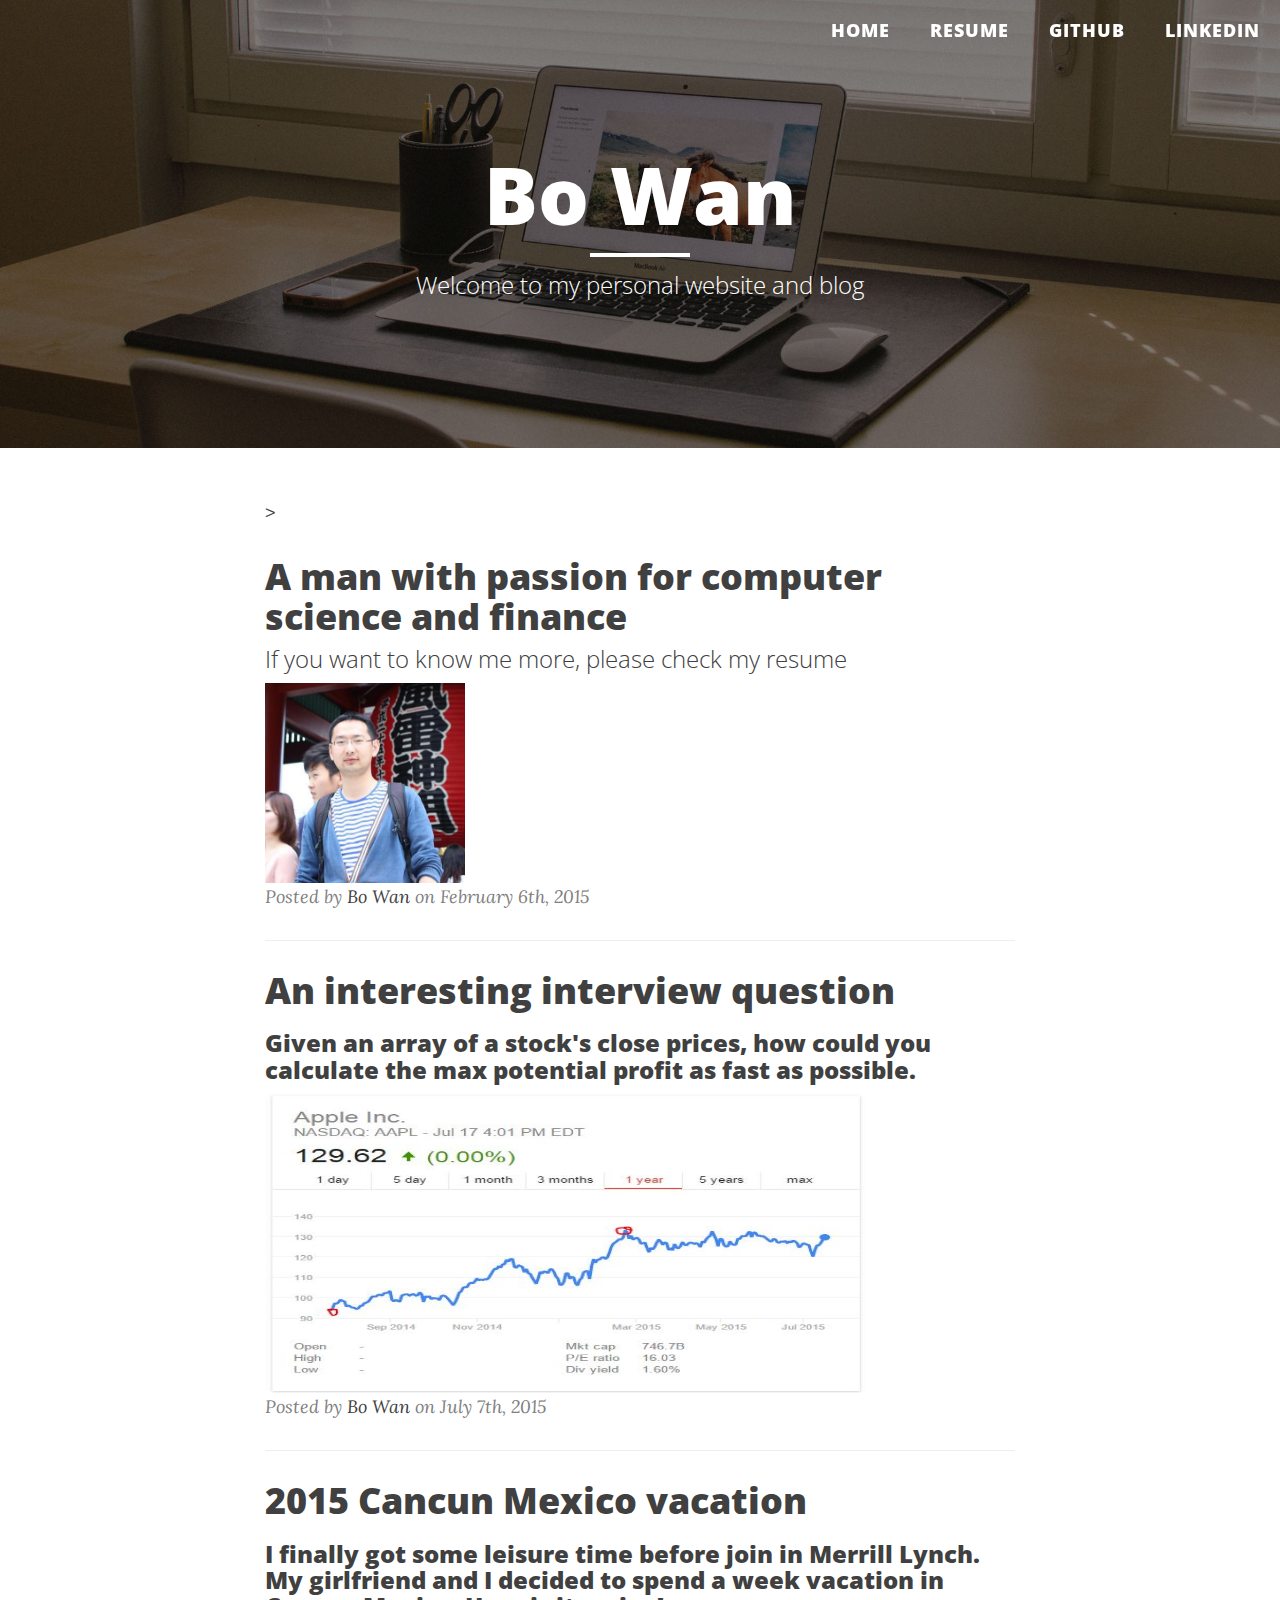
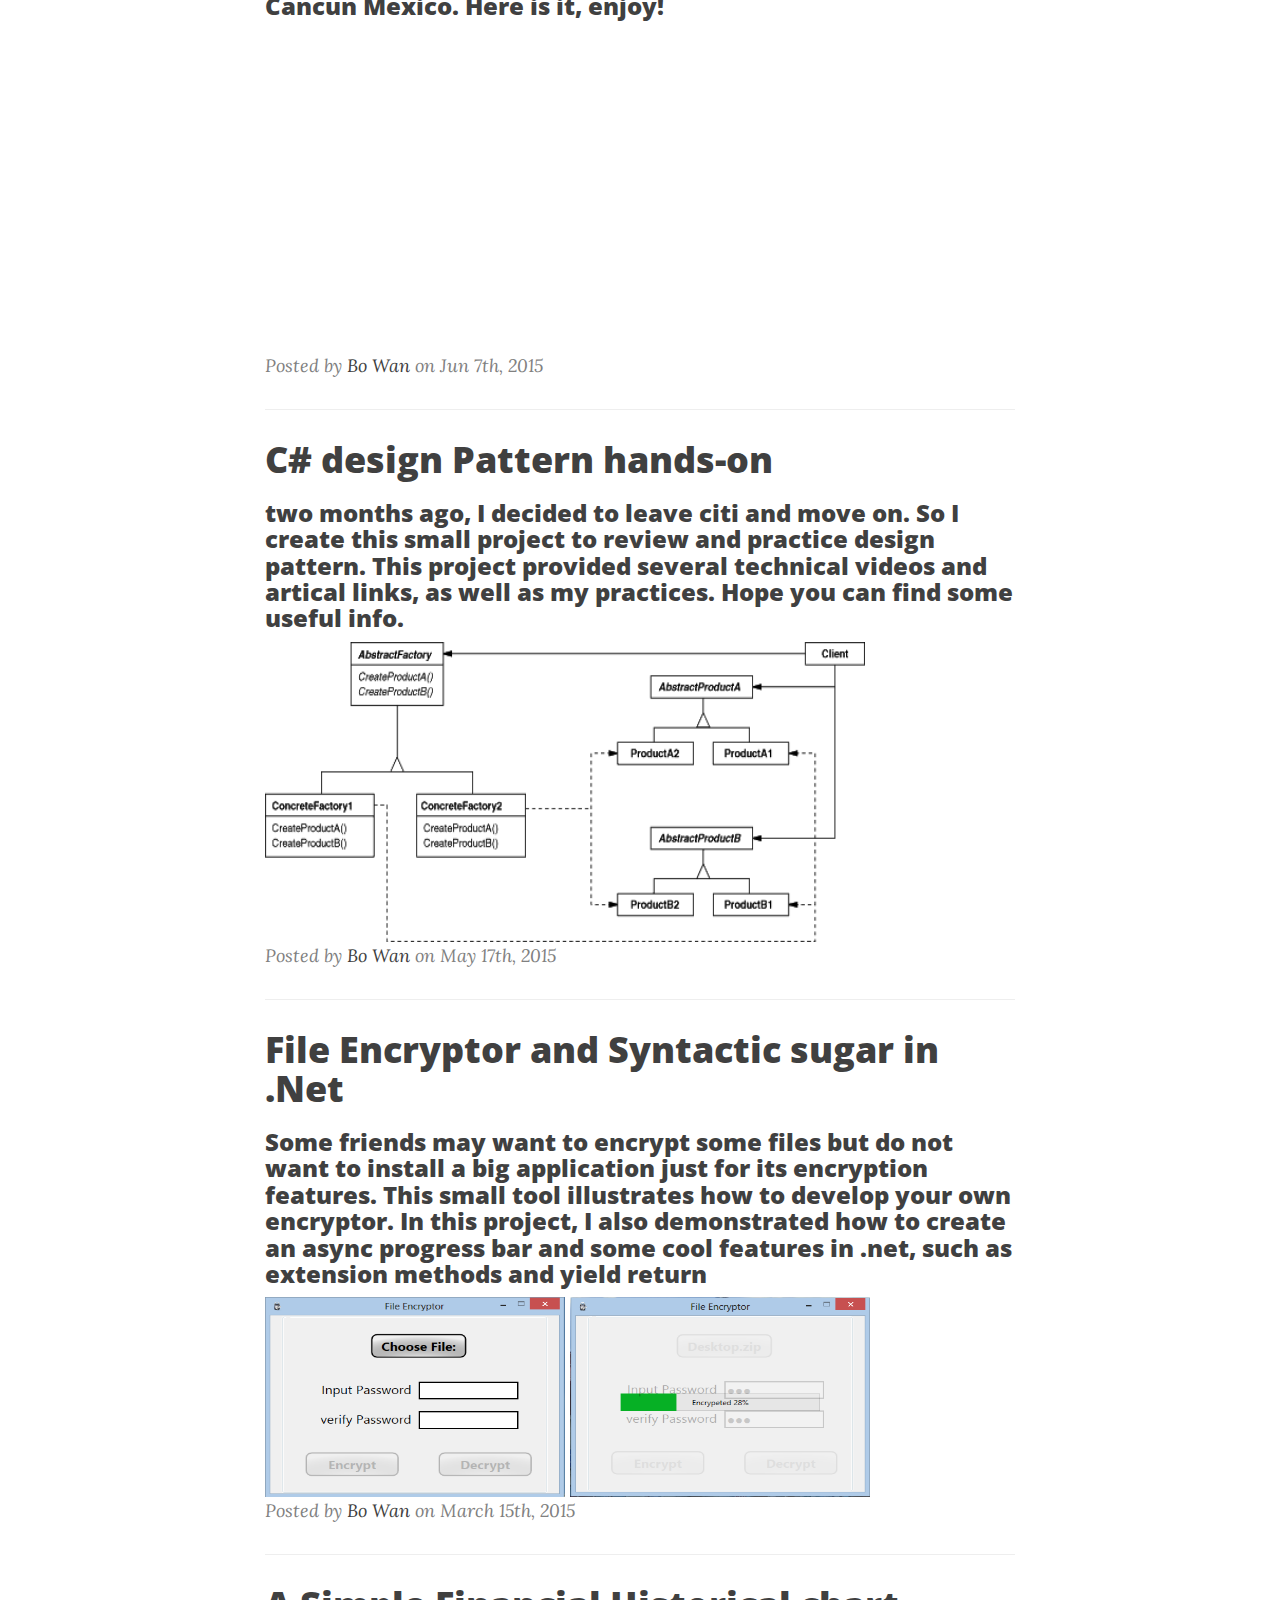
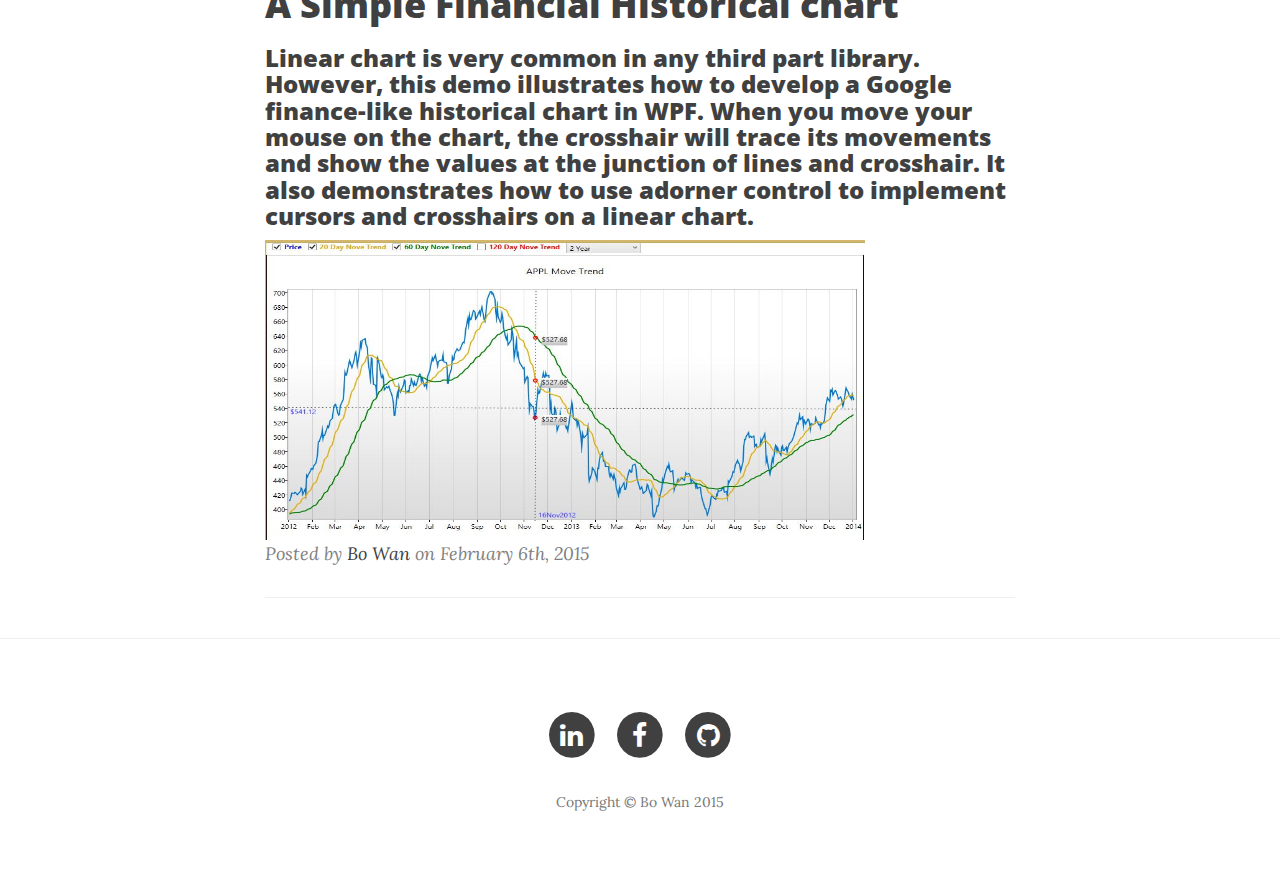
<file: index.html>
﻿<!DOCTYPE html>
<html lang="en">

<head>

    <meta charset="utf-8">
    <meta http-equiv="X-UA-Compatible" content="IE=edge">
    <meta name="viewport" content="width=device-width, initial-scale=1">
    <meta name="description" content="Bo Wan: My personal website and blog">
    <meta name="author" content="Bo Wan">

    <title>Bo Wan</title>

    <!-- Bootstrap Core CSS -->
    <link href="css/bootstrap.min.css" rel="stylesheet">

    <!-- Custom CSS -->
    <link href="css/clean-blog.min.css" rel="stylesheet">

    <!-- Custom Fonts -->
    <link href="http://maxcdn.bootstrapcdn.com/font-awesome/4.1.0/css/font-awesome.min.css" rel="stylesheet" type="text/css">
    <link href='http://fonts.googleapis.com/css?family=Lora:400,700,400italic,700italic' rel='stylesheet' type='text/css'>
    <link href='http://fonts.googleapis.com/css?family=Open+Sans:300italic,400italic,600italic,700italic,800italic,400,300,600,700,800' rel='stylesheet' type='text/css'>

    <!-- HTML5 Shim and Respond.js IE8 support of HTML5 elements and media queries -->
    <!-- WARNING: Respond.js doesn't work if you view the page via file:// -->
    <!--[if lt IE 9]>
        <script src="https://oss.maxcdn.com/libs/html5shiv/3.7.0/html5shiv.js"></script>
        <script src="https://oss.maxcdn.com/libs/respond.js/1.4.2/respond.min.js"></script>
    <![endif]-->
</head>

<body>

    <!-- Navigation -->
    <nav class="navbar navbar-default navbar-custom navbar-fixed-top">
        <div class="container-fluid">
            <!-- Brand and toggle get grouped for better mobile display -->
            <div class="navbar-header page-scroll">
                <button type="button" class="navbar-toggle" data-toggle="collapse" data-target="#bs-example-navbar-collapse-1">
                    <span class="icon-bar"></span>
                    <span class="icon-bar"></span>
                    <span class="icon-bar"></span>
                </button>
            </div>

            <!-- Collect the nav links, forms, and other content for toggling -->
            <div class="collapse navbar-collapse" id="bs-example-navbar-collapse-1">
                <ul class="nav navbar-nav navbar-right">
                    <li>
                        <a href="index.html"><font size="4">Home</font></a>
                    </li>
                    <li>
                        <a href="resume.html"><font size="4">Resume</font></a>
                    </li>
                    <li>
                        <a href="https://github.com/5ean"><font size="4">GitHub</font></a>
                    </li>
                    <li>
                        <a href="http://ca.linkedin.com/pub/bo-wan/2b/a73/477/en"><font size="4">Linkedin</font></a>
                    </li>
                </ul>
            </div>
            <!-- /.navbar-collapse -->
        </div>
        <!-- /.container -->
    </nav>

    <!-- Page Header -->
    <!-- Set your background image for this header on the line below. -->
    <header class="intro-header" style="background-image: url('img/home-bg.jpg')">
        <div class="container">
            <div class="row">
                <div class="col-lg-8 col-lg-offset-2 col-md-10 col-md-offset-1">
                    <div class="site-heading">
                        <h1>Bo Wan</h1>
                        <hr class="small">
                        <span class="subheading">Welcome to my personal website and blog</span>
                    </div>
                </div>
            </div>
        </div>
    </header>

    <!-- Main Content -->
    <div class="container">
        <div class="row">
            <div class="col-lg-8 col-lg-offset-2 col-md-10 col-md-offset-1">

                <!-- resume -->>

                <div class="post-preview">
                    <a href="resume.html">
                        <h2 class="post-title">
                            A man with passion for computer science and finance
                        </h2>
                        <h3 class="post-subtitle">
                            If you want to know me more, please check my resume
                        </h3>
                        <img src="img/6313550.jpg" width="200" height="200" alt="A Simple Financial Historical chart"/>
                    </a>
                    <p class="post-meta">Posted by <a href="#">Bo Wan</a> on February 6th, 2015</p>
                </div>
                <hr>

                <!--an interview question-->
                <div class="post-preview">
                    <a href="InterviewQuestion.html">
                        <h2 class="post-title">
                            An interesting interview question
                        </h2>
                        <h3>Given an array of a stock's close prices, how could you calculate the max potential profit as fast as possible.</h3>
                        <img src="img/interviewquestion.JPG" width="600" height="300" alt="A Simple Financial Historical chart" align="middle" />
                    </a>
                    <p class="post-meta">Posted by <a href="#">Bo Wan</a> on July 7th, 2015</p>
                </div>
                <hr>


                <!--2015 Cancun Mexico vacation-->
                <div class="post-preview">
                    <a href="https://www.youtube.com/watch?v=6eP6xKKAiE8">
                        <h2 class="post-title">
                            2015 Cancun Mexico vacation
                        </h2>
                        <h3>I finally got some leisure time before join in Merrill Lynch. My girlfriend and I decided to spend a week vacation in Cancun Mexico. Here is it, enjoy!</h3>
                    </a>
                    <iframe width="560" height="315" src="https://www.youtube.com/embed/6eP6xKKAiE8" frameborder="0" allowfullscreen></iframe>
                    <p class="post-meta">Posted by <a href="#">Bo Wan</a> on Jun 7th, 2015</p>
                </div>
                <hr>

                <!--C# design Pattern hands-on-->
                <div class="post-preview">
                    <a href="http://5ean.github.io/DesignPatternHandsOn/">
                        <h2 class="post-title">
                            C# design Pattern hands-on
                        </h2>
                        <h3>two months ago, I decided to leave citi and move on. So I create this small project to review and practice design pattern. This project provided several technical videos and artical links, as well as my practices. Hope you can find some useful info.</h3>
                        <img src="img/designPattern.gif" width="600" height="300" alt="A Simple Financial Historical chart" align="middle" />
                    </a>
                    <p class="post-meta">Posted by <a href="#">Bo Wan</a> on May 17th, 2015</p>
                </div>
                <hr>

                <!-- WPF Encryptor -->
                <div class="post-preview">
                    <a href="http://5ean.github.io/File_Encryption/">
                        <h2 class="post-title">
                            File Encryptor and Syntactic sugar in .Net
                        </h2>
                        <h3>Some friends may want to encrypt some files but do not want to install a big application just for its encryption features. This small tool illustrates how to develop your own encryptor. In this project, I also demonstrated how to create an async progress bar and some cool features in .net, such as extension methods and yield return </h3>
                        <img src="img/1.PNG" width="300" height="200" alt="A Simple Financial Historical chart" align="middle" />
                        <img src="img/2.PNG" width="300" height="200" alt="A Simple Financial Historical chart" align="middle" />
                    </a>
                    <p class="post-meta">Posted by <a href="#">Bo Wan</a> on March 15th, 2015</p>
                </div>
                <hr>

                <!-- WPF historical chart -->
                <div class="post-preview">
                    <a href="http://5ean.github.io/WPF-FinancialChart/">
                        <h2 class="post-title">
                            A Simple Financial Historical chart
                        </h2>
                        <h3>Linear chart is very common in any third part library. However, this demo illustrates how to develop a Google finance-like historical chart in WPF. When you move your mouse on the chart, the crosshair will trace its movements and show the values at the junction of lines and crosshair. It also demonstrates how to use adorner control to implement cursors and crosshairs on a linear chart.</h3>
                        <img src="img/Capture1.JPG" width="600" height="300" alt="A Simple Financial Historical chart" align="middle" />
                    </a>
                    <p class="post-meta">Posted by <a href="#">Bo Wan</a> on February 6th, 2015</p>
                </div>
                <hr>
            </div>
        </div>
    </div>

    <hr>

    <!-- Footer -->
    <footer>
        <div class="container">
            <div class="row">
                <div class="col-lg-8 col-lg-offset-2 col-md-10 col-md-offset-1">
                    <ul class="list-inline text-center">
                        <li>
                            <a href="http://ca.linkedin.com/pub/bo-wan/2b/a73/477/en">
                                <span class="fa-stack fa-lg">
                                    <i class="fa fa-circle fa-stack-2x"></i>
                                    <i class="fa fa-linkedin fa-stack-1x fa-inverse"></i>
                                </span>
                            </a>
                        </li>
                        <li>
                            <a href="https://www.facebook.com/sean.wan.96">
                                <span class="fa-stack fa-lg">
                                    <i class="fa fa-circle fa-stack-2x"></i>
                                    <i class="fa fa-facebook fa-stack-1x fa-inverse"></i>
                                </span>
                            </a>
                        </li>
                        <li>
                            <a href="https://github.com/5ean">
                                <span class="fa-stack fa-lg">
                                    <i class="fa fa-circle fa-stack-2x"></i>
                                    <i class="fa fa-github fa-stack-1x fa-inverse"></i>
                                </span>
                            </a>
                        </li>
                    </ul>
                    <p class="copyright text-muted">Copyright &copy; Bo Wan 2015</p>
                </div>
            </div>
        </div>
    </footer>

    <!-- jQuery -->
    <script src="js/jquery.js"></script>

    <!-- Bootstrap Core JavaScript -->
    <script src="js/bootstrap.min.js"></script>

    <!-- Custom Theme JavaScript -->
    <script src="js/clean-blog.min.js"></script>

</body>

</html>
</file>
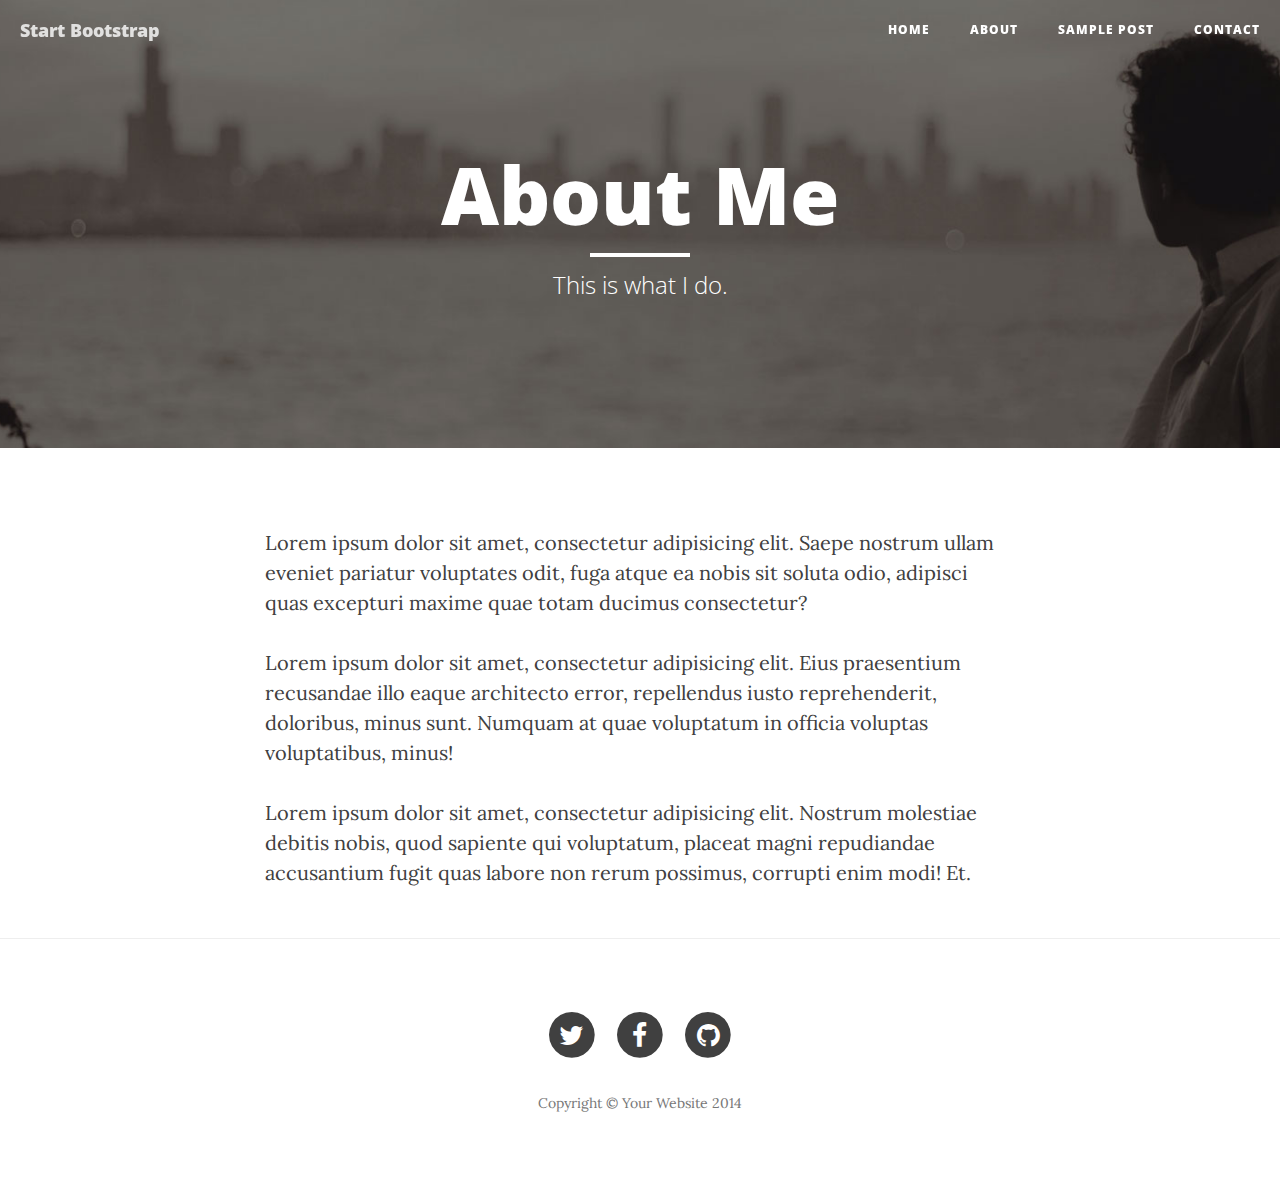
<file: about.html>
<!DOCTYPE html>
<html lang="en">

<head>

    <meta charset="utf-8">
    <meta http-equiv="X-UA-Compatible" content="IE=edge">
    <meta name="viewport" content="width=device-width, initial-scale=1">
    <meta name="description" content="">
    <meta name="author" content="">

    <title>Clean Blog - About</title>

    <!-- Bootstrap Core CSS -->
    <link href="css/bootstrap.min.css" rel="stylesheet">

    <!-- Custom CSS -->
    <link href="css/clean-blog.min.css" rel="stylesheet">

    <!-- Custom Fonts -->
    <link href="http://maxcdn.bootstrapcdn.com/font-awesome/4.1.0/css/font-awesome.min.css" rel="stylesheet" type="text/css">
    <link href='http://fonts.googleapis.com/css?family=Lora:400,700,400italic,700italic' rel='stylesheet' type='text/css'>
    <link href='http://fonts.googleapis.com/css?family=Open+Sans:300italic,400italic,600italic,700italic,800italic,400,300,600,700,800' rel='stylesheet' type='text/css'>

    <!-- HTML5 Shim and Respond.js IE8 support of HTML5 elements and media queries -->
    <!-- WARNING: Respond.js doesn't work if you view the page via file:// -->
    <!--[if lt IE 9]>
        <script src="https://oss.maxcdn.com/libs/html5shiv/3.7.0/html5shiv.js"></script>
        <script src="https://oss.maxcdn.com/libs/respond.js/1.4.2/respond.min.js"></script>
    <![endif]-->

</head>

<body>

    <!-- Navigation -->
    <nav class="navbar navbar-default navbar-custom navbar-fixed-top">
        <div class="container-fluid">
            <!-- Brand and toggle get grouped for better mobile display -->
            <div class="navbar-header page-scroll">
                <button type="button" class="navbar-toggle" data-toggle="collapse" data-target="#bs-example-navbar-collapse-1">
                    <span class="sr-only">Toggle navigation</span>
                    <span class="icon-bar"></span>
                    <span class="icon-bar"></span>
                    <span class="icon-bar"></span>
                </button>
                <a class="navbar-brand" href="index.html">Start Bootstrap</a>
            </div>

            <!-- Collect the nav links, forms, and other content for toggling -->
            <div class="collapse navbar-collapse" id="bs-example-navbar-collapse-1">
                <ul class="nav navbar-nav navbar-right">
                    <li>
                        <a href="index.html">Home</a>
                    </li>
                    <li>
                        <a href="about.html">About</a>
                    </li>
                    <li>
                        <a href="post.html">Sample Post</a>
                    </li>
                    <li>
                        <a href="contact.html">Contact</a>
                    </li>
                </ul>
            </div>
            <!-- /.navbar-collapse -->
        </div>
        <!-- /.container -->
    </nav>

    <!-- Page Header -->
    <!-- Set your background image for this header on the line below. -->
    <header class="intro-header" style="background-image: url('img/about-bg.jpg')">
        <div class="container">
            <div class="row">
                <div class="col-lg-8 col-lg-offset-2 col-md-10 col-md-offset-1">
                    <div class="page-heading">
                        <h1>About Me</h1>
                        <hr class="small">
                        <span class="subheading">This is what I do.</span>
                    </div>
                </div>
            </div>
        </div>
    </header>

    <!-- Main Content -->
    <div class="container">
        <div class="row">
            <div class="col-lg-8 col-lg-offset-2 col-md-10 col-md-offset-1">
                <p>Lorem ipsum dolor sit amet, consectetur adipisicing elit. Saepe nostrum ullam eveniet pariatur voluptates odit, fuga atque ea nobis sit soluta odio, adipisci quas excepturi maxime quae totam ducimus consectetur?</p>
                <p>Lorem ipsum dolor sit amet, consectetur adipisicing elit. Eius praesentium recusandae illo eaque architecto error, repellendus iusto reprehenderit, doloribus, minus sunt. Numquam at quae voluptatum in officia voluptas voluptatibus, minus!</p>
                <p>Lorem ipsum dolor sit amet, consectetur adipisicing elit. Nostrum molestiae debitis nobis, quod sapiente qui voluptatum, placeat magni repudiandae accusantium fugit quas labore non rerum possimus, corrupti enim modi! Et.</p>
            </div>
        </div>
    </div>

    <hr>

    <!-- Footer -->
    <footer>
        <div class="container">
            <div class="row">
                <div class="col-lg-8 col-lg-offset-2 col-md-10 col-md-offset-1">
                    <ul class="list-inline text-center">
                        <li>
                            <a href="#">
                                <span class="fa-stack fa-lg">
                                    <i class="fa fa-circle fa-stack-2x"></i>
                                    <i class="fa fa-twitter fa-stack-1x fa-inverse"></i>
                                </span>
                            </a>
                        </li>
                        <li>
                            <a href="#">
                                <span class="fa-stack fa-lg">
                                    <i class="fa fa-circle fa-stack-2x"></i>
                                    <i class="fa fa-facebook fa-stack-1x fa-inverse"></i>
                                </span>
                            </a>
                        </li>
                        <li>
                            <a href="#">
                                <span class="fa-stack fa-lg">
                                    <i class="fa fa-circle fa-stack-2x"></i>
                                    <i class="fa fa-github fa-stack-1x fa-inverse"></i>
                                </span>
                            </a>
                        </li>
                    </ul>
                    <p class="copyright text-muted">Copyright &copy; Your Website 2014</p>
                </div>
            </div>
        </div>
    </footer>

    <!-- jQuery -->
    <script src="js/jquery.js"></script>

    <!-- Bootstrap Core JavaScript -->
    <script src="js/bootstrap.min.js"></script>

    <!-- Custom Theme JavaScript -->
    <script src="js/clean-blog.min.js"></script>

</body>

</html>
</file>
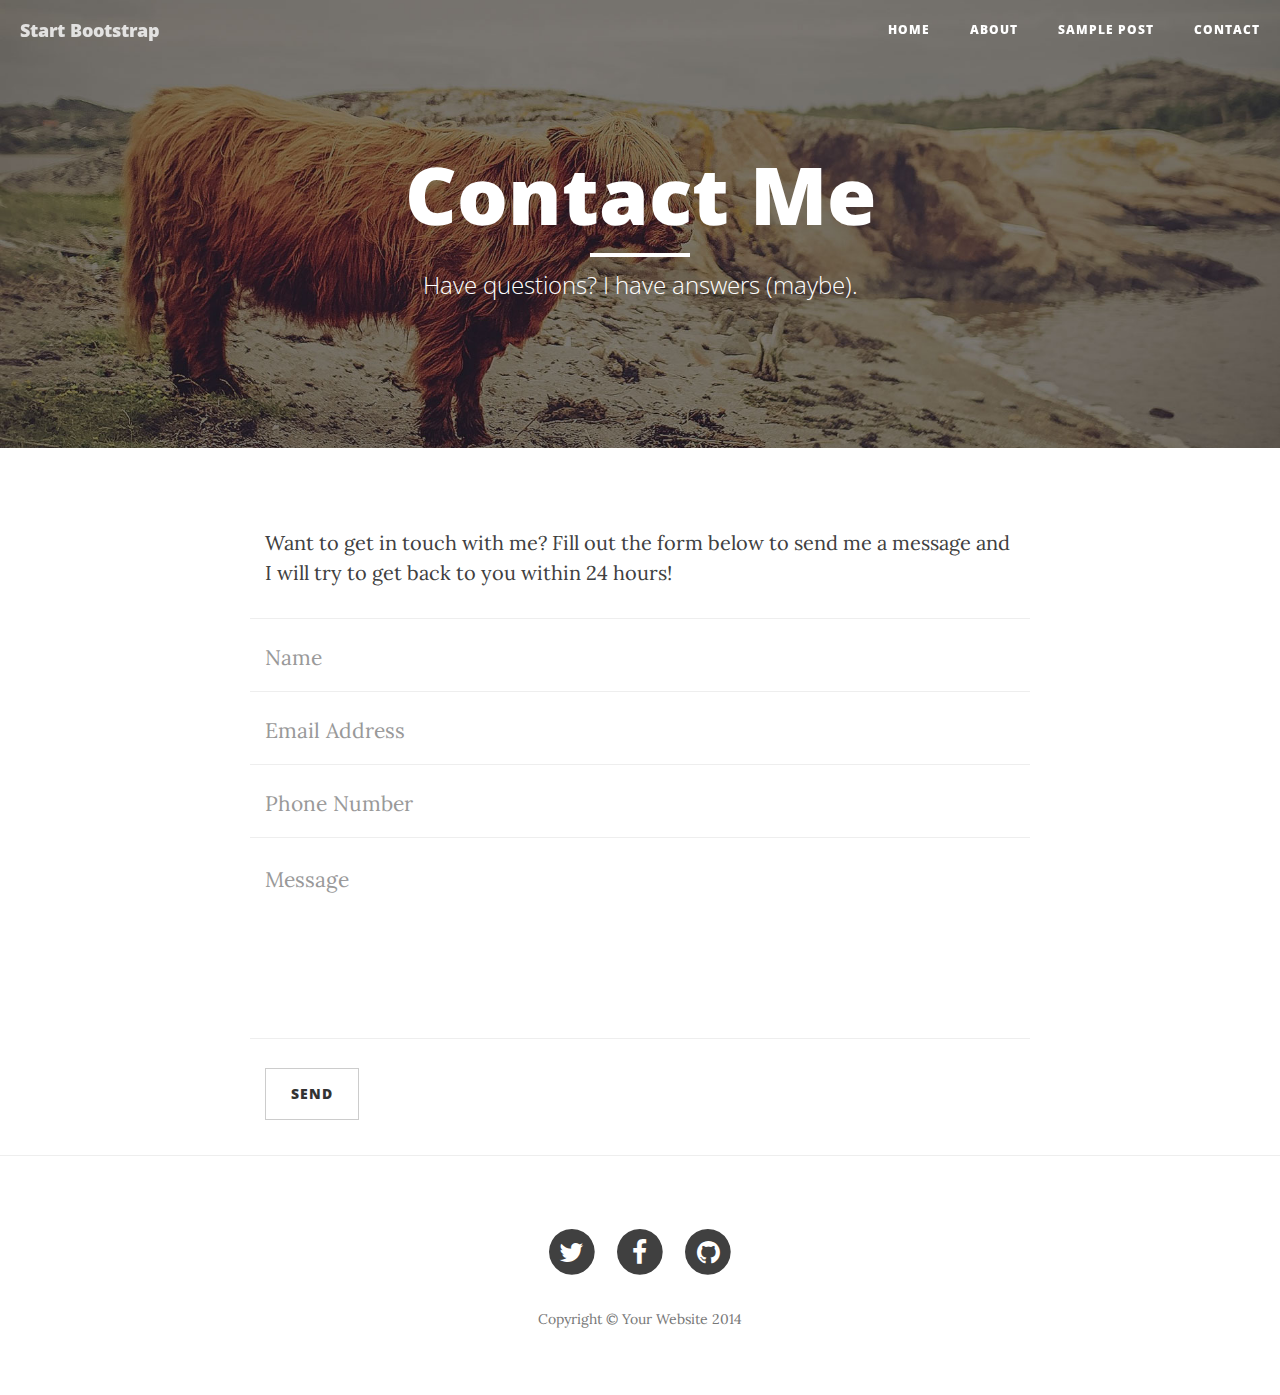
<file: contact.html>
<!DOCTYPE html>
<html lang="en">

<head>

    <meta charset="utf-8">
    <meta http-equiv="X-UA-Compatible" content="IE=edge">
    <meta name="viewport" content="width=device-width, initial-scale=1">
    <meta name="description" content="">
    <meta name="author" content="">

    <title>Clean Blog - Contact</title>

    <!-- Bootstrap Core CSS -->
    <link href="css/bootstrap.min.css" rel="stylesheet">

    <!-- Custom CSS -->
    <link href="css/clean-blog.min.css" rel="stylesheet">

    <!-- Custom Fonts -->
    <link href="http://maxcdn.bootstrapcdn.com/font-awesome/4.1.0/css/font-awesome.min.css" rel="stylesheet" type="text/css">
    <link href='http://fonts.googleapis.com/css?family=Lora:400,700,400italic,700italic' rel='stylesheet' type='text/css'>
    <link href='http://fonts.googleapis.com/css?family=Open+Sans:300italic,400italic,600italic,700italic,800italic,400,300,600,700,800' rel='stylesheet' type='text/css'>

    <!-- HTML5 Shim and Respond.js IE8 support of HTML5 elements and media queries -->
    <!-- WARNING: Respond.js doesn't work if you view the page via file:// -->
    <!--[if lt IE 9]>
        <script src="https://oss.maxcdn.com/libs/html5shiv/3.7.0/html5shiv.js"></script>
        <script src="https://oss.maxcdn.com/libs/respond.js/1.4.2/respond.min.js"></script>
    <![endif]-->

</head>

<body>

    <!-- Navigation -->
    <nav class="navbar navbar-default navbar-custom navbar-fixed-top">
        <div class="container-fluid">
            <!-- Brand and toggle get grouped for better mobile display -->
            <div class="navbar-header page-scroll">
                <button type="button" class="navbar-toggle" data-toggle="collapse" data-target="#bs-example-navbar-collapse-1">
                    <span class="sr-only">Toggle navigation</span>
                    <span class="icon-bar"></span>
                    <span class="icon-bar"></span>
                    <span class="icon-bar"></span>
                </button>
                <a class="navbar-brand" href="index.html">Start Bootstrap</a>
            </div>

            <!-- Collect the nav links, forms, and other content for toggling -->
            <div class="collapse navbar-collapse" id="bs-example-navbar-collapse-1">
                <ul class="nav navbar-nav navbar-right">
                    <li>
                        <a href="index.html">Home</a>
                    </li>
                    <li>
                        <a href="about.html">About</a>
                    </li>
                    <li>
                        <a href="post.html">Sample Post</a>
                    </li>
                    <li>
                        <a href="contact.html">Contact</a>
                    </li>
                </ul>
            </div>
            <!-- /.navbar-collapse -->
        </div>
        <!-- /.container -->
    </nav>

    <!-- Page Header -->
    <!-- Set your background image for this header on the line below. -->
    <header class="intro-header" style="background-image: url('img/contact-bg.jpg')">
        <div class="container">
            <div class="row">
                <div class="col-lg-8 col-lg-offset-2 col-md-10 col-md-offset-1">
                    <div class="page-heading">
                        <h1>Contact Me</h1>
                        <hr class="small">
                        <span class="subheading">Have questions? I have answers (maybe).</span>
                    </div>
                </div>
            </div>
        </div>
    </header>

    <!-- Main Content -->
    <div class="container">
        <div class="row">
            <div class="col-lg-8 col-lg-offset-2 col-md-10 col-md-offset-1">
                <p>Want to get in touch with me? Fill out the form below to send me a message and I will try to get back to you within 24 hours!</p>
                <!-- Contact Form - Enter your email address on line 19 of the mail/contact_me.php file to make this form work. -->
                <!-- WARNING: Some web hosts do not allow emails to be sent through forms to common mail hosts like Gmail or Yahoo. It's recommended that you use a private domain email address! -->
                <!-- NOTE: To use the contact form, your site must be on a live web host with PHP! The form will not work locally! -->
                <form name="sentMessage" id="contactForm" novalidate>
                    <div class="row control-group">
                        <div class="form-group col-xs-12 floating-label-form-group controls">
                            <label>Name</label>
                            <input type="text" class="form-control" placeholder="Name" id="name" required data-validation-required-message="Please enter your name.">
                            <p class="help-block text-danger"></p>
                        </div>
                    </div>
                    <div class="row control-group">
                        <div class="form-group col-xs-12 floating-label-form-group controls">
                            <label>Email Address</label>
                            <input type="email" class="form-control" placeholder="Email Address" id="email" required data-validation-required-message="Please enter your email address.">
                            <p class="help-block text-danger"></p>
                        </div>
                    </div>
                    <div class="row control-group">
                        <div class="form-group col-xs-12 floating-label-form-group controls">
                            <label>Phone Number</label>
                            <input type="tel" class="form-control" placeholder="Phone Number" id="phone" required data-validation-required-message="Please enter your phone number.">
                            <p class="help-block text-danger"></p>
                        </div>
                    </div>
                    <div class="row control-group">
                        <div class="form-group col-xs-12 floating-label-form-group controls">
                            <label>Message</label>
                            <textarea rows="5" class="form-control" placeholder="Message" id="message" required data-validation-required-message="Please enter a message."></textarea>
                            <p class="help-block text-danger"></p>
                        </div>
                    </div>
                    <br>
                    <div id="success"></div>
                    <div class="row">
                        <div class="form-group col-xs-12">
                            <button type="submit" class="btn btn-default">Send</button>
                        </div>
                    </div>
                </form>
            </div>
        </div>
    </div>

    <hr>

    <!-- Footer -->
    <footer>
        <div class="container">
            <div class="row">
                <div class="col-lg-8 col-lg-offset-2 col-md-10 col-md-offset-1">
                    <ul class="list-inline text-center">
                        <li>
                            <a href="#">
                                <span class="fa-stack fa-lg">
                                    <i class="fa fa-circle fa-stack-2x"></i>
                                    <i class="fa fa-twitter fa-stack-1x fa-inverse"></i>
                                </span>
                            </a>
                        </li>
                        <li>
                            <a href="#">
                                <span class="fa-stack fa-lg">
                                    <i class="fa fa-circle fa-stack-2x"></i>
                                    <i class="fa fa-facebook fa-stack-1x fa-inverse"></i>
                                </span>
                            </a>
                        </li>
                        <li>
                            <a href="#">
                                <span class="fa-stack fa-lg">
                                    <i class="fa fa-circle fa-stack-2x"></i>
                                    <i class="fa fa-github fa-stack-1x fa-inverse"></i>
                                </span>
                            </a>
                        </li>
                    </ul>
                    <p class="copyright text-muted">Copyright &copy; Your Website 2014</p>
                </div>
            </div>
        </div>
    </footer>

    <!-- jQuery -->
    <script src="js/jquery.js"></script>

    <!-- Bootstrap Core JavaScript -->
    <script src="js/bootstrap.min.js"></script>

    <!-- Custom Theme JavaScript -->
    <script src="js/clean-blog.min.js"></script>

</body>

</html>
</file>
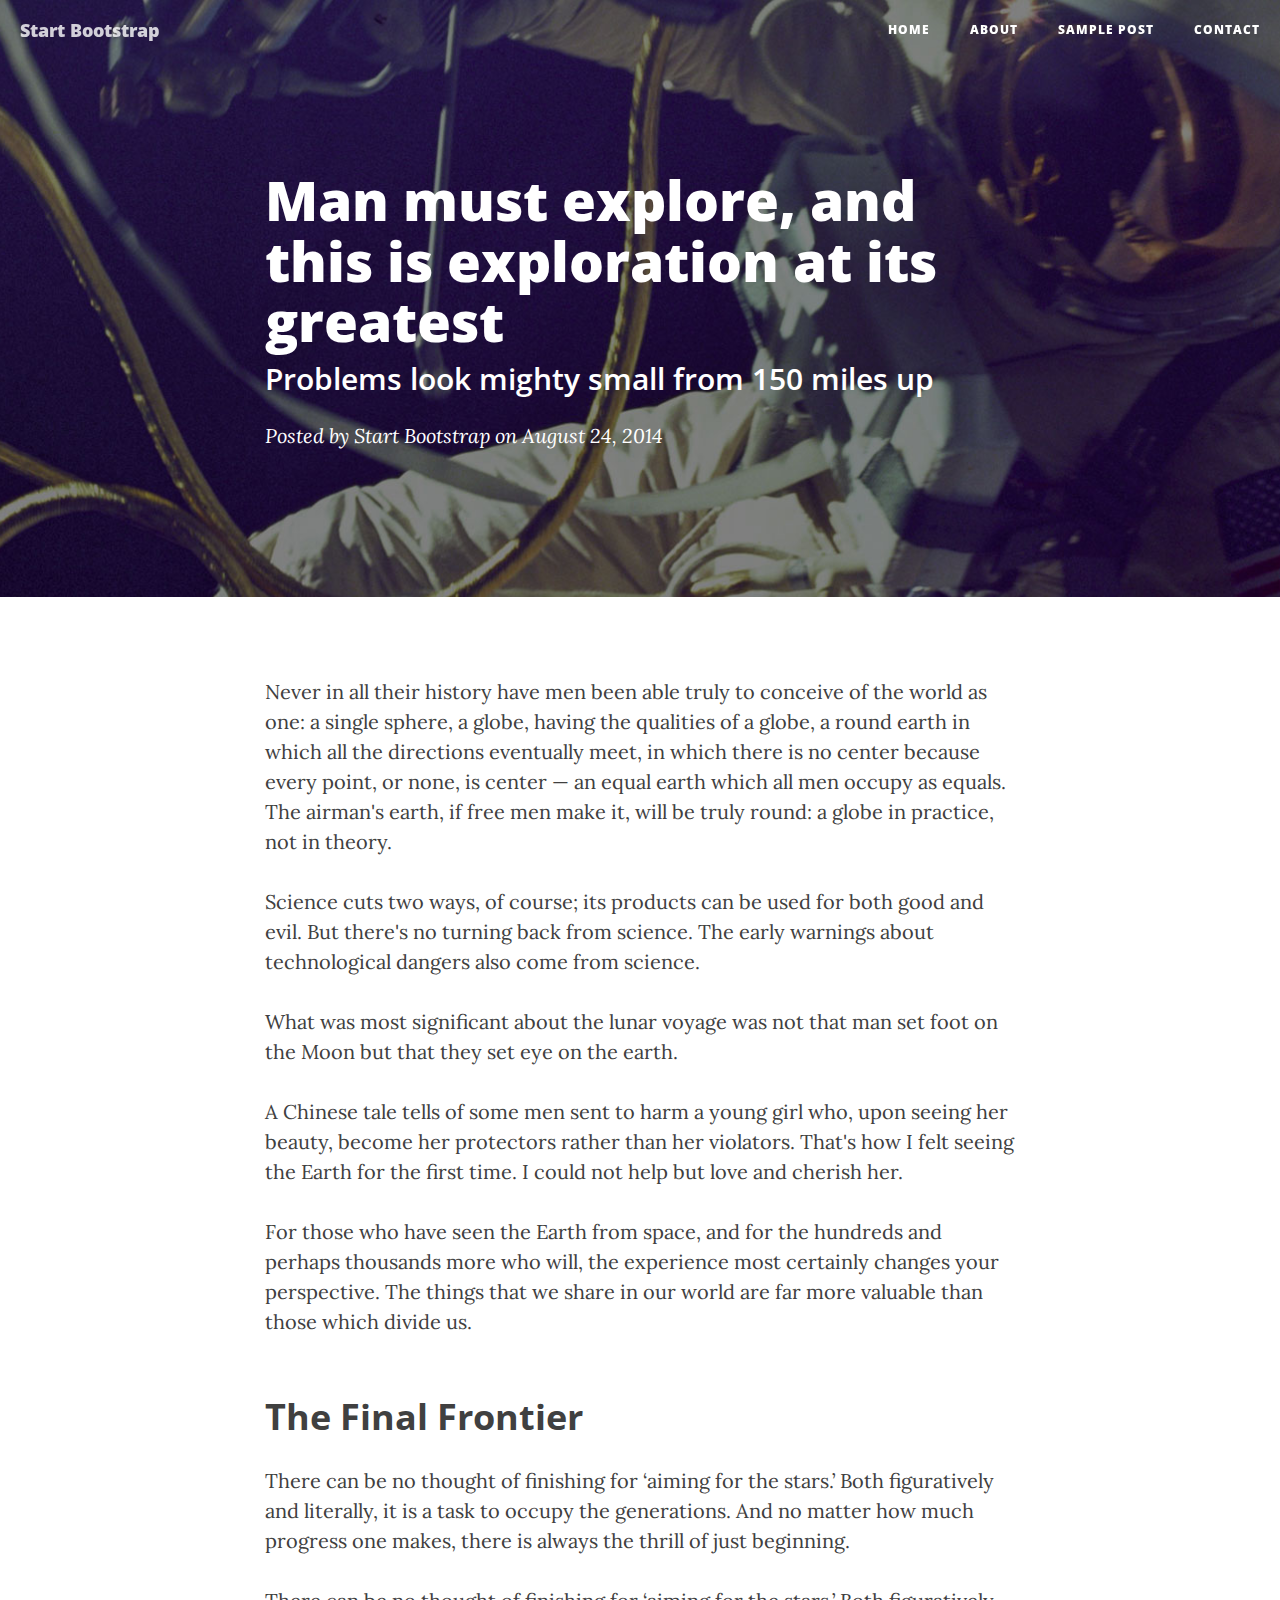
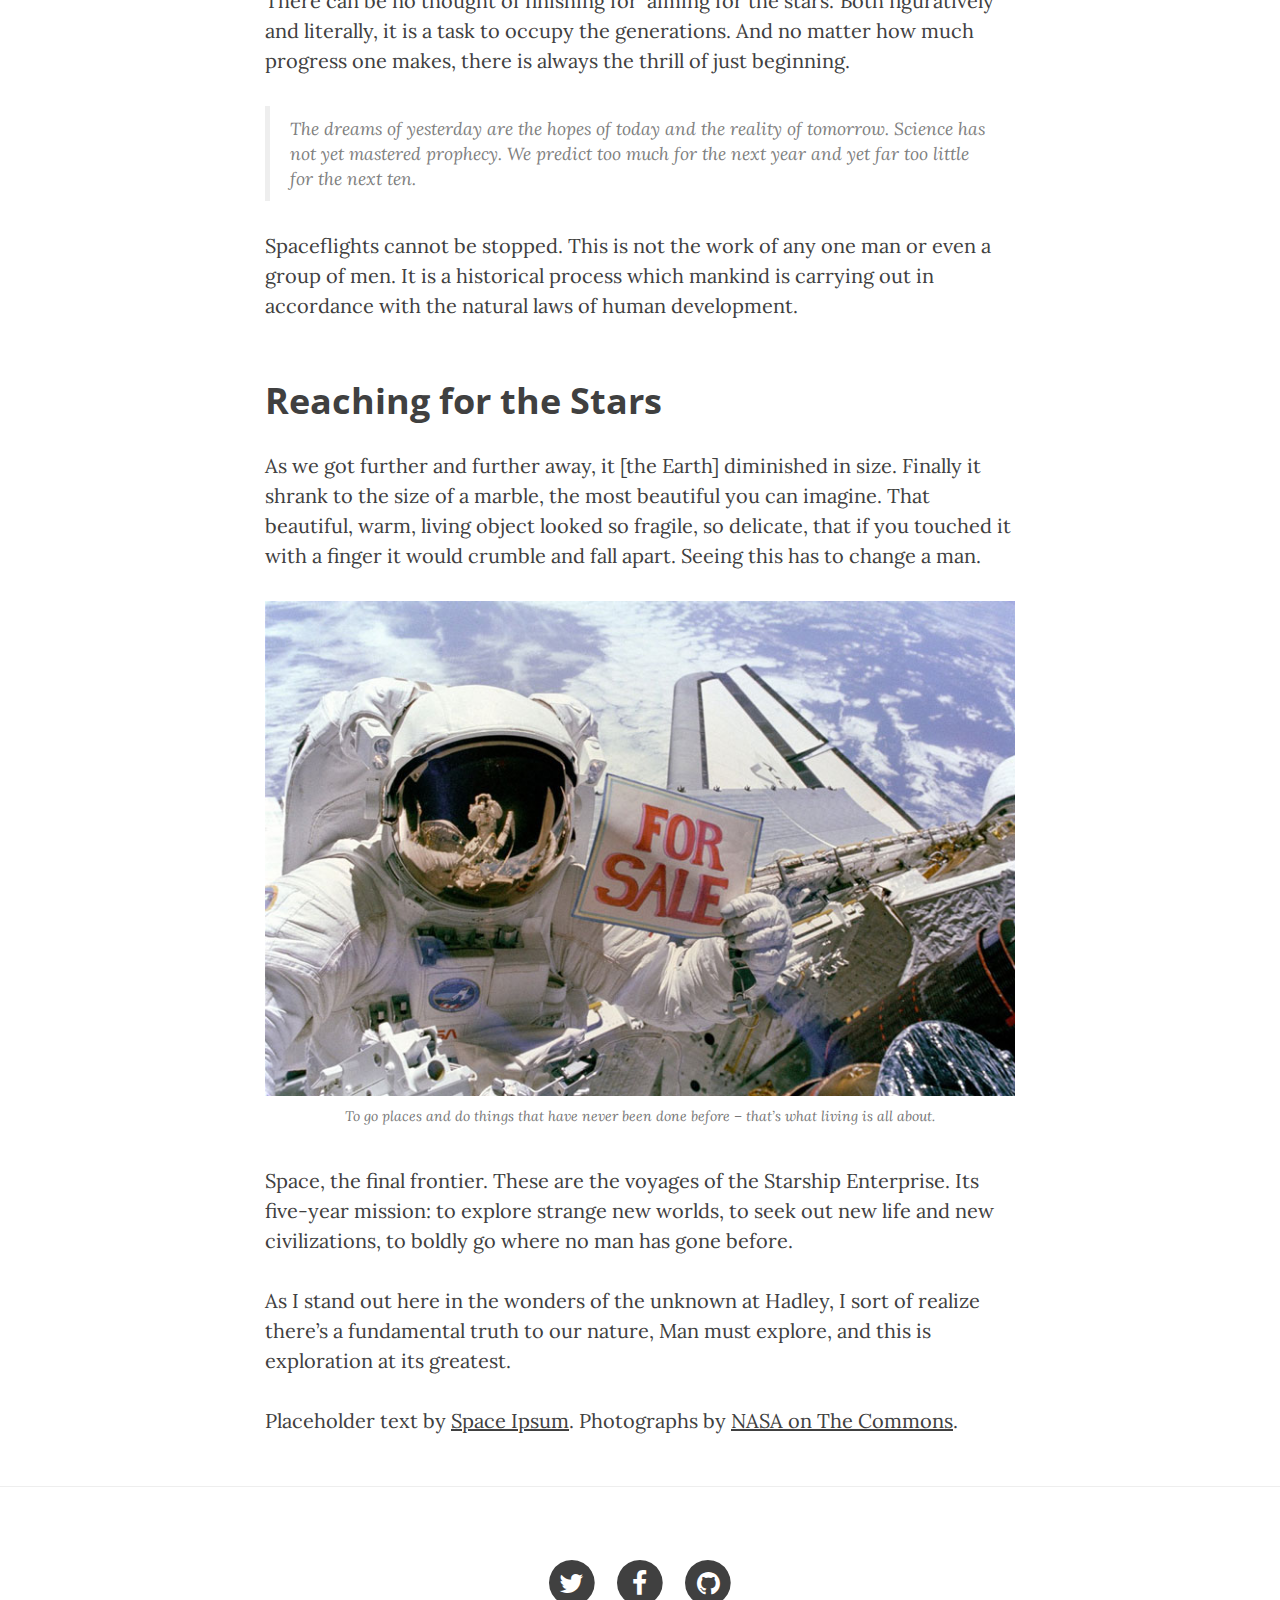
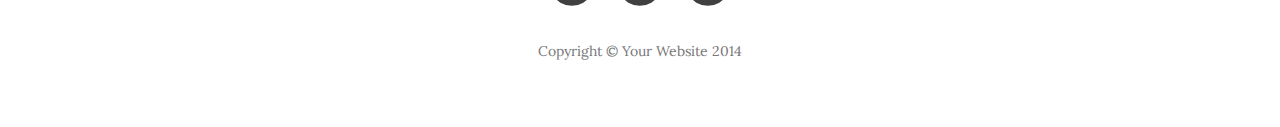
<file: post.html>
<!DOCTYPE html>
<html lang="en">

<head>

    <meta charset="utf-8">
    <meta http-equiv="X-UA-Compatible" content="IE=edge">
    <meta name="viewport" content="width=device-width, initial-scale=1">
    <meta name="description" content="">
    <meta name="author" content="">

    <title>Clean Blog - Sample Post</title>

    <!-- Bootstrap Core CSS -->
    <link href="css/bootstrap.min.css" rel="stylesheet">

    <!-- Custom CSS -->
    <link href="css/clean-blog.min.css" rel="stylesheet">

    <!-- Custom Fonts -->
    <link href="http://maxcdn.bootstrapcdn.com/font-awesome/4.1.0/css/font-awesome.min.css" rel="stylesheet" type="text/css">
    <link href='http://fonts.googleapis.com/css?family=Lora:400,700,400italic,700italic' rel='stylesheet' type='text/css'>
    <link href='http://fonts.googleapis.com/css?family=Open+Sans:300italic,400italic,600italic,700italic,800italic,400,300,600,700,800' rel='stylesheet' type='text/css'>

    <!-- HTML5 Shim and Respond.js IE8 support of HTML5 elements and media queries -->
    <!-- WARNING: Respond.js doesn't work if you view the page via file:// -->
    <!--[if lt IE 9]>
        <script src="https://oss.maxcdn.com/libs/html5shiv/3.7.0/html5shiv.js"></script>
        <script src="https://oss.maxcdn.com/libs/respond.js/1.4.2/respond.min.js"></script>
    <![endif]-->

</head>

<body>

    <!-- Navigation -->
    <nav class="navbar navbar-default navbar-custom navbar-fixed-top">
        <div class="container-fluid">
            <!-- Brand and toggle get grouped for better mobile display -->
            <div class="navbar-header page-scroll">
                <button type="button" class="navbar-toggle" data-toggle="collapse" data-target="#bs-example-navbar-collapse-1">
                    <span class="sr-only">Toggle navigation</span>
                    <span class="icon-bar"></span>
                    <span class="icon-bar"></span>
                    <span class="icon-bar"></span>
                </button>
                <a class="navbar-brand" href="index.html">Start Bootstrap</a>
            </div>

            <!-- Collect the nav links, forms, and other content for toggling -->
            <div class="collapse navbar-collapse" id="bs-example-navbar-collapse-1">
                <ul class="nav navbar-nav navbar-right">
                    <li>
                        <a href="index.html">Home</a>
                    </li>
                    <li>
                        <a href="about.html">About</a>
                    </li>
                    <li>
                        <a href="post.html">Sample Post</a>
                    </li>
                    <li>
                        <a href="contact.html">Contact</a>
                    </li>
                </ul>
            </div>
            <!-- /.navbar-collapse -->
        </div>
        <!-- /.container -->
    </nav>

    <!-- Page Header -->
    <!-- Set your background image for this header on the line below. -->
    <header class="intro-header" style="background-image: url('img/post-bg.jpg')">
        <div class="container">
            <div class="row">
                <div class="col-lg-8 col-lg-offset-2 col-md-10 col-md-offset-1">
                    <div class="post-heading">
                        <h1>Man must explore, and this is exploration at its greatest</h1>
                        <h2 class="subheading">Problems look mighty small from 150 miles up</h2>
                        <span class="meta">Posted by <a href="#">Start Bootstrap</a> on August 24, 2014</span>
                    </div>
                </div>
            </div>
        </div>
    </header>

    <!-- Post Content -->
    <article>
        <div class="container">
            <div class="row">
                <div class="col-lg-8 col-lg-offset-2 col-md-10 col-md-offset-1">
                    <p>Never in all their history have men been able truly to conceive of the world as one: a single sphere, a globe, having the qualities of a globe, a round earth in which all the directions eventually meet, in which there is no center because every point, or none, is center — an equal earth which all men occupy as equals. The airman's earth, if free men make it, will be truly round: a globe in practice, not in theory.</p>

                    <p>Science cuts two ways, of course; its products can be used for both good and evil. But there's no turning back from science. The early warnings about technological dangers also come from science.</p>

                    <p>What was most significant about the lunar voyage was not that man set foot on the Moon but that they set eye on the earth.</p>

                    <p>A Chinese tale tells of some men sent to harm a young girl who, upon seeing her beauty, become her protectors rather than her violators. That's how I felt seeing the Earth for the first time. I could not help but love and cherish her.</p>

                    <p>For those who have seen the Earth from space, and for the hundreds and perhaps thousands more who will, the experience most certainly changes your perspective. The things that we share in our world are far more valuable than those which divide us.</p>

                    <h2 class="section-heading">The Final Frontier</h2>

                    <p>There can be no thought of finishing for ‘aiming for the stars.’ Both figuratively and literally, it is a task to occupy the generations. And no matter how much progress one makes, there is always the thrill of just beginning.</p>

                    <p>There can be no thought of finishing for ‘aiming for the stars.’ Both figuratively and literally, it is a task to occupy the generations. And no matter how much progress one makes, there is always the thrill of just beginning.</p>

                    <blockquote>The dreams of yesterday are the hopes of today and the reality of tomorrow. Science has not yet mastered prophecy. We predict too much for the next year and yet far too little for the next ten.</blockquote>

                    <p>Spaceflights cannot be stopped. This is not the work of any one man or even a group of men. It is a historical process which mankind is carrying out in accordance with the natural laws of human development.</p>

                    <h2 class="section-heading">Reaching for the Stars</h2>

                    <p>As we got further and further away, it [the Earth] diminished in size. Finally it shrank to the size of a marble, the most beautiful you can imagine. That beautiful, warm, living object looked so fragile, so delicate, that if you touched it with a finger it would crumble and fall apart. Seeing this has to change a man.</p>

                    <a href="#">
                        <img class="img-responsive" src="img/post-sample-image.jpg" alt="">
                    </a>
                    <span class="caption text-muted">To go places and do things that have never been done before – that’s what living is all about.</span>

                    <p>Space, the final frontier. These are the voyages of the Starship Enterprise. Its five-year mission: to explore strange new worlds, to seek out new life and new civilizations, to boldly go where no man has gone before.</p>

                    <p>As I stand out here in the wonders of the unknown at Hadley, I sort of realize there’s a fundamental truth to our nature, Man must explore, and this is exploration at its greatest.</p>

                    <p>Placeholder text by <a href="http://spaceipsum.com/">Space Ipsum</a>. Photographs by <a href="https://www.flickr.com/photos/nasacommons/">NASA on The Commons</a>.</p>
                </div>
            </div>
        </div>
    </article>

    <hr>

    <!-- Footer -->
    <footer>
        <div class="container">
            <div class="row">
                <div class="col-lg-8 col-lg-offset-2 col-md-10 col-md-offset-1">
                    <ul class="list-inline text-center">
                        <li>
                            <a href="#">
                                <span class="fa-stack fa-lg">
                                    <i class="fa fa-circle fa-stack-2x"></i>
                                    <i class="fa fa-twitter fa-stack-1x fa-inverse"></i>
                                </span>
                            </a>
                        </li>
                        <li>
                            <a href="#">
                                <span class="fa-stack fa-lg">
                                    <i class="fa fa-circle fa-stack-2x"></i>
                                    <i class="fa fa-facebook fa-stack-1x fa-inverse"></i>
                                </span>
                            </a>
                        </li>
                        <li>
                            <a href="#">
                                <span class="fa-stack fa-lg">
                                    <i class="fa fa-circle fa-stack-2x"></i>
                                    <i class="fa fa-github fa-stack-1x fa-inverse"></i>
                                </span>
                            </a>
                        </li>
                    </ul>
                    <p class="copyright text-muted">Copyright &copy; Your Website 2014</p>
                </div>
            </div>
        </div>
    </footer>

    <!-- jQuery -->
    <script src="js/jquery.js"></script>

    <!-- Bootstrap Core JavaScript -->
    <script src="js/bootstrap.min.js"></script>

    <!-- Custom Theme JavaScript -->
    <script src="js/clean-blog.min.js"></script>

</body>

</html>
</file>
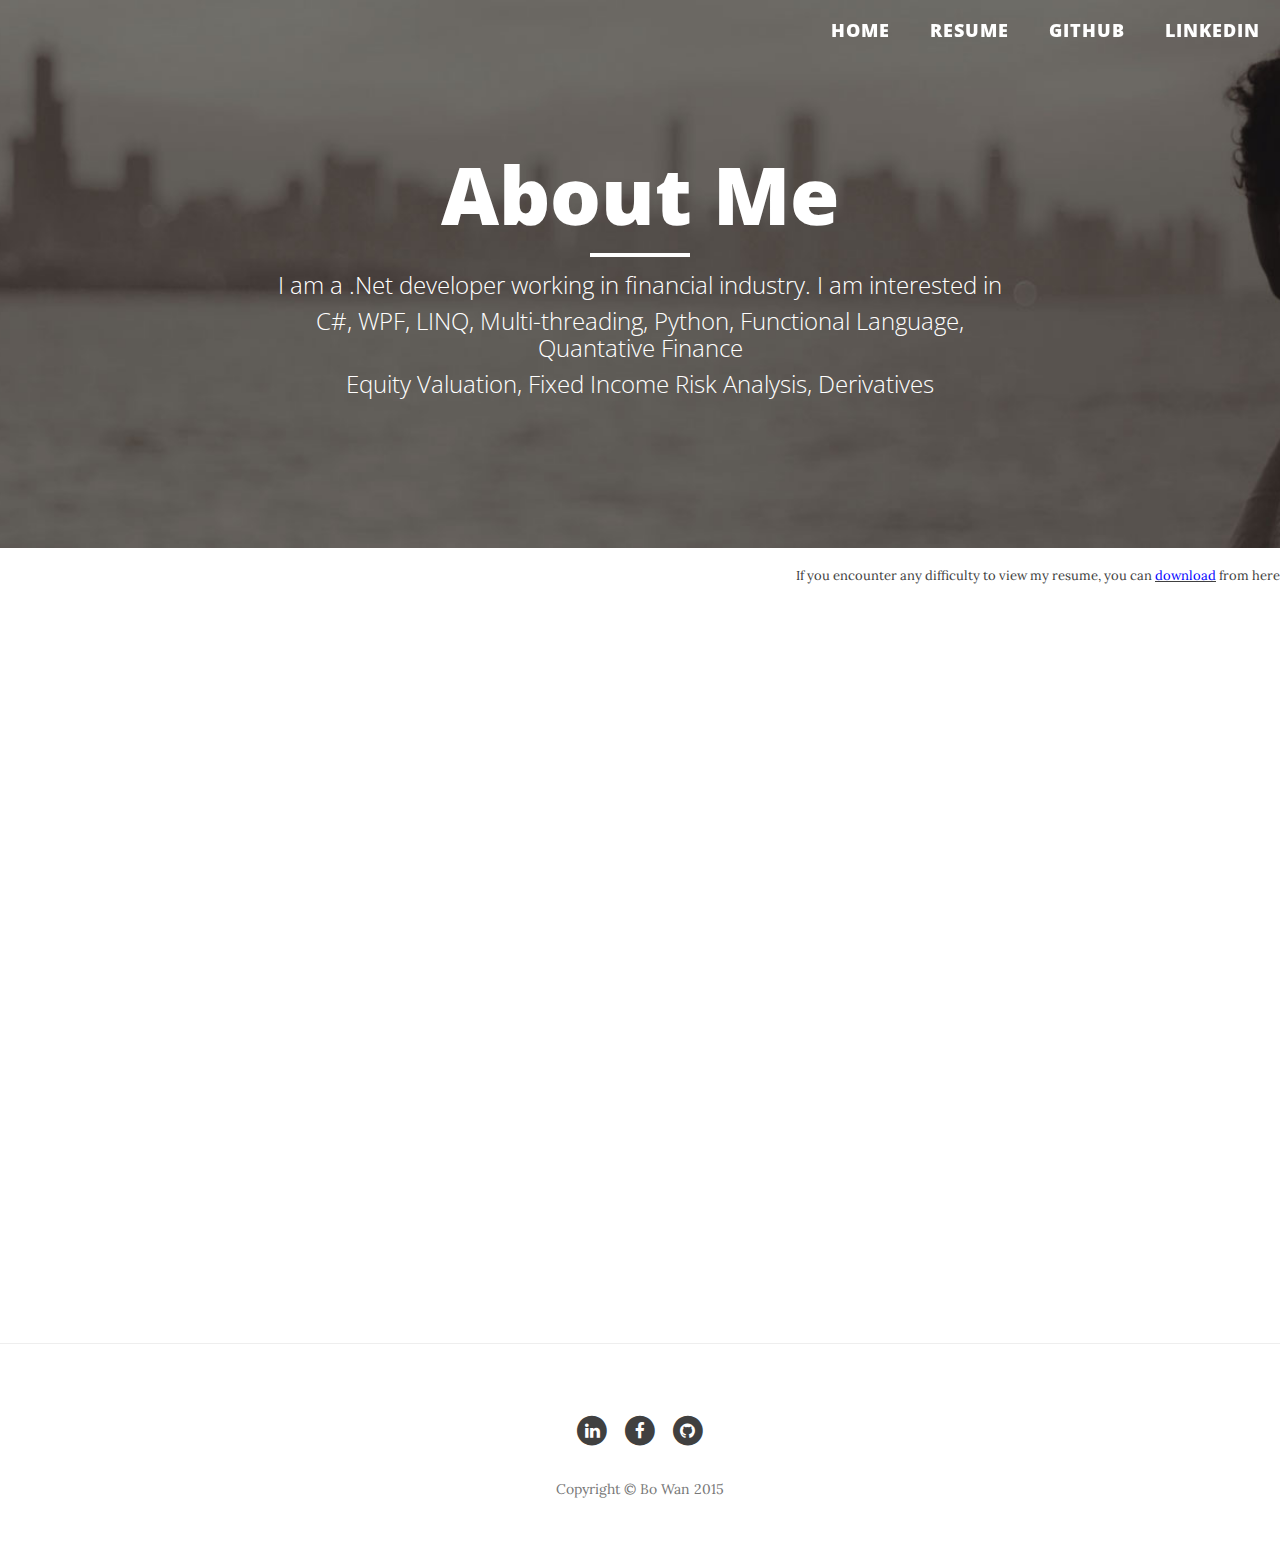
<file: resume.html>
﻿<!DOCTYPE html>
<html lang="en">

<head>

    <meta charset="utf-8">
    <meta http-equiv="X-UA-Compatible" content="IE=edge">
    <meta name="viewport" content="width=device-width, initial-scale=1">
    <meta name="description" content="">
    <meta name="author" content="">

    <title>Bo Wan - Resume</title>

    <!-- Bootstrap Core CSS -->
    <link href="css/bootstrap.min.css" rel="stylesheet">

    <!-- Custom CSS -->
    <link href="css/clean-blog.min.css" rel="stylesheet">

    <!-- Custom Fonts -->
    <link href="http://maxcdn.bootstrapcdn.com/font-awesome/4.1.0/css/font-awesome.min.css" rel="stylesheet" type="text/css">
    <link href='http://fonts.googleapis.com/css?family=Lora:400,700,400italic,700italic' rel='stylesheet' type='text/css'>
    <link href='http://fonts.googleapis.com/css?family=Open+Sans:300italic,400italic,600italic,700italic,800italic,400,300,600,700,800' rel='stylesheet' type='text/css'>

    <!-- HTML5 Shim and Respond.js IE8 support of HTML5 elements and media queries -->
    <!-- WARNING: Respond.js doesn't work if you view the page via file:// -->
    <!--[if lt IE 9]>
        <script src="https://oss.maxcdn.com/libs/html5shiv/3.7.0/html5shiv.js"></script>
        <script src="https://oss.maxcdn.com/libs/respond.js/1.4.2/respond.min.js"></script>
    <![endif]-->

</head>

<body>

    <nav class="navbar navbar-default navbar-custom navbar-fixed-top">
        <div class="container-fluid">
            <!-- Brand and toggle get grouped for better mobile display -->
            <div class="navbar-header page-scroll">
                <button type="button" class="navbar-toggle" data-toggle="collapse" data-target="#bs-example-navbar-collapse-1">
                    <span class="icon-bar"></span>
                    <span class="icon-bar"></span>
                    <span class="icon-bar"></span>
                </button>
            </div>
            <!-- Collect the nav links, forms, and other content for toggling -->
            <div class="collapse navbar-collapse" id="bs-example-navbar-collapse-1">
                <ul class="nav navbar-nav navbar-right">
                    <li>
                        <a href="index.html"><font size="4">Home</font></a>
                    </li>
                    <li>
                        <a href="resume.html"><font size="4">Resume</font></a>
                    </li>
                    <li>
                        <a href="https://github.com/5ean"><font size="4">GitHub</font></a>
                    </li>
                    <li>
                        <a href="http://ca.linkedin.com/pub/bo-wan/2b/a73/477/en"><font size="4">Linkedin</font></a>
                    </li>
                </ul>
            </div>
            <!-- /.navbar-collapse -->
        </div>
        <!-- /.container -->
    </nav>

    <!-- Page Header -->
    <!-- Set your background image for this header on the line below. -->
    <header class="intro-header" style="background-image: url('img/about-bg.jpg')">
        <div class="container">
            <div class="row">
                <div class="col-lg-8 col-lg-offset-2 col-md-10 col-md-offset-1">
                    <div class="page-heading">
                        <h1>About Me</h1>
                        <hr class="small">
                        <span class="subheading">I am a .Net developer working in financial industry. I am interested in</span>
                        <span class="subheading">C#, WPF, LINQ, Multi-threading, Python, Functional Language, Quantative Finance</span>
                        <span class="subheading">Equity Valuation, Fixed Income Risk Analysis, Derivatives </span>
                    </div>
                </div>
            </div>
        </div>
    </header>

    <!-- Main Content -->
    <div style="margin-top:-40px; margin-left:0px; margin-right:0px; width:100%">
      <p align="right" style="margin-top:-20xpx"><font size="2">If you encounter any difficulty to view my resume, you can <a href="https://github.com/5ean/bowan/raw/gh-pages/Bo_Wan_Resume.pdf"><font size="2" color="Blue">download</font></a> from here</p>  
    </div>
    
    <div style="margin-left:0px; margin-right:0px; width:100%">
        <div class="row">
            <div class="col-lg-8 col-lg-offset-2 col-md-10 col-md-offset-1">
                <iframe src="http://docs.google.com/gview?url=https://github.com/5ean/bowan/raw/gh-pages/Bo_Wan_Resume.pdf&embedded=true" style="width:100%; height:700px" frameborder="0"></iframe>
            </div>
        </div>
    </div>

    <hr>

    <!-- Footer -->
    <!-- Footer -->
    <footer>
        <div class="container">
            <div class="row">
                <div class="col-lg-8 col-lg-offset-2 col-md-10 col-md-offset-1">
                    <ul class="list-inline text-center">
                        <li>
                            <a href="http://ca.linkedin.com/pub/bo-wan/2b/a73/477/en">
                                <span class="fa-stack fa-lg">
                                    <i class="fa fa-circle fa-stack-2x"></i>
                                    <i class="fa fa-linkedin fa-stack-1x fa-inverse"></i>
                                </span>
                            </a>
                        </li>
                        <li>
                            <a href="https://www.facebook.com/sean.wan.96">
                                <span class="fa-stack fa-lg">
                                    <i class="fa fa-circle fa-stack-2x"></i>
                                    <i class="fa fa-facebook fa-stack-1x fa-inverse"></i>
                                </span>
                            </a>
                        </li>
                        <li>
                            <a href="https://github.com/5ean">
                                <span class="fa-stack fa-lg">
                                    <i class="fa fa-circle fa-stack-2x"></i>
                                    <i class="fa fa-github fa-stack-1x fa-inverse"></i>
                                </span>
                            </a>
                        </li>
                    </ul>
                    <p class="copyright text-muted">Copyright &copy; Bo Wan 2015</p>
                </div>
            </div>
        </div>
    </footer>

    <!-- jQuery -->
    <script src="js/jquery.js"></script>

    <!-- Bootstrap Core JavaScript -->
    <script src="js/bootstrap.min.js"></script>

    <!-- Custom Theme JavaScript -->
    <script src="js/clean-blog.min.js"></script>

</body>

</html>
</file>
<file: css/clean-blog.min.css>
/*!
 * Clean Blog v1.0.0 (http://startbootstrap.com)
 * Copyright 2014 Start Bootstrap
 * Licensed under Apache 2.0 (https://github.com/IronSummitMedia/startbootstrap/blob/gh-pages/LICENSE)
 */

body{font-family:Lora,'Times New Roman',serif;font-size:20px;color:#404040}p{line-height:1.5;margin:30px 0}p a{text-decoration:underline}h1,h2,h3,h4,h5,h6{font-family:'Open Sans','Helvetica Neue',Helvetica,Arial,sans-serif;font-weight:800}a{color:#404040}a:hover,a:focus{color:#0085a1}a img:hover,a img:focus{cursor:zoom-in}blockquote{color:gray;font-style:italic}hr.small{max-width:100px;margin:15px auto;border-width:4px;border-color:#fff}.navbar-custom{position:absolute;top:0;left:0;width:100%;z-index:3;font-family:'Open Sans','Helvetica Neue',Helvetica,Arial,sans-serif}.navbar-custom .navbar-brand{font-weight:800}.navbar-custom .nav li a{text-transform:uppercase;font-size:12px;font-weight:800;letter-spacing:1px}@media only screen and (min-width:768px){.navbar-custom{background:0 0;border-bottom:1px solid transparent}.navbar-custom .navbar-brand{color:#fff;padding:20px}.navbar-custom .navbar-brand:hover,.navbar-custom .navbar-brand:focus{color:rgba(255,255,255,.8)}.navbar-custom .nav li a{color:#fff;padding:20px}.navbar-custom .nav li a:hover,.navbar-custom .nav li a:focus{color:rgba(255,255,255,.8)}}@media only screen and (min-width:1170px){.navbar-custom{-webkit-transition:background-color .3s;-moz-transition:background-color .3s;transition:background-color .3s;-webkit-transform:translate3d(0,0,0);-moz-transform:translate3d(0,0,0);-ms-transform:translate3d(0,0,0);-o-transform:translate3d(0,0,0);transform:translate3d(0,0,0);-webkit-backface-visibility:hidden;backface-visibility:hidden}.navbar-custom.is-fixed{position:fixed;top:-61px;background-color:rgba(255,255,255,.9);border-bottom:1px solid #f2f2f2;-webkit-transition:-webkit-transform .3s;-moz-transition:-moz-transform .3s;transition:transform .3s}.navbar-custom.is-fixed .navbar-brand{color:#404040}.navbar-custom.is-fixed .navbar-brand:hover,.navbar-custom.is-fixed .navbar-brand:focus{color:#0085a1}.navbar-custom.is-fixed .nav li a{color:#404040}.navbar-custom.is-fixed .nav li a:hover,.navbar-custom.is-fixed .nav li a:focus{color:#0085a1}.navbar-custom.is-visible{-webkit-transform:translate3d(0,100%,0);-moz-transform:translate3d(0,100%,0);-ms-transform:translate3d(0,100%,0);-o-transform:translate3d(0,100%,0);transform:translate3d(0,100%,0)}}.intro-header{background-color:gray;background:no-repeat center center;background-attachment:scroll;-webkit-background-size:cover;-moz-background-size:cover;background-size:cover;-o-background-size:cover;margin-bottom:50px}.intro-header .site-heading,.intro-header .post-heading,.intro-header .page-heading{padding:100px 0 50px;color:#fff}@media only screen and (min-width:768px){.intro-header .site-heading,.intro-header .post-heading,.intro-header .page-heading{padding:150px 0}}.intro-header .site-heading,.intro-header .page-heading{text-align:center}.intro-header .site-heading h1,.intro-header .page-heading h1{margin-top:0;font-size:50px}.intro-header .site-heading .subheading,.intro-header .page-heading .subheading{font-size:24px;line-height:1.1;display:block;font-family:'Open Sans','Helvetica Neue',Helvetica,Arial,sans-serif;font-weight:300;margin:10px 0 0}@media only screen and (min-width:768px){.intro-header .site-heading h1,.intro-header .page-heading h1{font-size:80px}}.intro-header .post-heading h1{font-size:35px}.intro-header .post-heading .subheading,.intro-header .post-heading .meta{line-height:1.1;display:block}.intro-header .post-heading .subheading{font-family:'Open Sans','Helvetica Neue',Helvetica,Arial,sans-serif;font-size:24px;margin:10px 0 30px;font-weight:600}.intro-header .post-heading .meta{font-family:Lora,'Times New Roman',serif;font-style:italic;font-weight:300;font-size:20px}.intro-header .post-heading .meta a{color:#fff}@media only screen and (min-width:768px){.intro-header .post-heading h1{font-size:55px}.intro-header .post-heading .subheading{font-size:30px}}.post-preview>a{color:#404040}.post-preview>a:hover,.post-preview>a:focus{text-decoration:none;color:#0085a1}.post-preview>a>.post-title{font-size:30px;margin-top:30px;margin-bottom:10px}.post-preview>a>.post-subtitle{margin:0;font-weight:300;margin-bottom:10px}.post-preview>.post-meta{color:gray;font-size:18px;font-style:italic;margin-top:0}.post-preview>.post-meta>a{text-decoration:none;color:#404040}.post-preview>.post-meta>a:hover,.post-preview>.post-meta>a:focus{color:#0085a1;text-decoration:underline}@media only screen and (min-width:768px){.post-preview>a>.post-title{font-size:36px}}.section-heading{font-size:36px;margin-top:60px;font-weight:700}.caption{text-align:center;font-size:14px;padding:10px;font-style:italic;margin:0;display:block;border-bottom-right-radius:5px;border-bottom-left-radius:5px}footer{padding:50px 0 65px}footer .list-inline{margin:0;padding:0}footer .copyright{font-size:14px;text-align:center;margin-bottom:0}.floating-label-form-group{font-size:14px;position:relative;margin-bottom:0;padding-bottom:.5em;border-bottom:1px solid #eee}.floating-label-form-group input,.floating-label-form-group textarea{z-index:1;position:relative;padding-right:0;padding-left:0;border:none;border-radius:0;font-size:1.5em;background:0 0;box-shadow:none!important;resize:none}.floating-label-form-group label{display:block;z-index:0;position:relative;top:2em;margin:0;font-size:.85em;line-height:1.764705882em;vertical-align:middle;vertical-align:baseline;opacity:0;-webkit-transition:top .3s ease,opacity .3s ease;-moz-transition:top .3s ease,opacity .3s ease;-ms-transition:top .3s ease,opacity .3s ease;transition:top .3s ease,opacity .3s ease}.floating-label-form-group::not(:first-child){padding-left:14px;border-left:1px solid #eee}.floating-label-form-group-with-value label{top:0;opacity:1}.floating-label-form-group-with-focus label{color:#0085a1}form .row:first-child .floating-label-form-group{border-top:1px solid #eee}.btn{font-family:'Open Sans','Helvetica Neue',Helvetica,Arial,sans-serif;text-transform:uppercase;font-size:14px;font-weight:800;letter-spacing:1px;border-radius:0;padding:15px 25px}.btn-lg{font-size:16px;padding:25px 35px}.btn-default:hover,.btn-default:focus{background-color:#0085a1;border:1px solid #0085a1;color:#fff}.pager{margin:20px 0 0}.pager li>a,.pager li>span{font-family:'Open Sans','Helvetica Neue',Helvetica,Arial,sans-serif;text-transform:uppercase;font-size:14px;font-weight:800;letter-spacing:1px;padding:15px 25px;background-color:#fff;border-radius:0}.pager li>a:hover,.pager li>a:focus{color:#fff;background-color:#0085a1;border:1px solid #0085a1}.pager .disabled>a,.pager .disabled>a:hover,.pager .disabled>a:focus,.pager .disabled>span{color:gray;background-color:#404040;cursor:not-allowed}::-moz-selection{color:#fff;text-shadow:none;background:#0085a1}::selection{color:#fff;text-shadow:none;background:#0085a1}img::selection{color:#fff;background:0 0}img::-moz-selection{color:#fff;background:0 0}body{webkit-tap-highlight-color:#0085a1}
</file>
